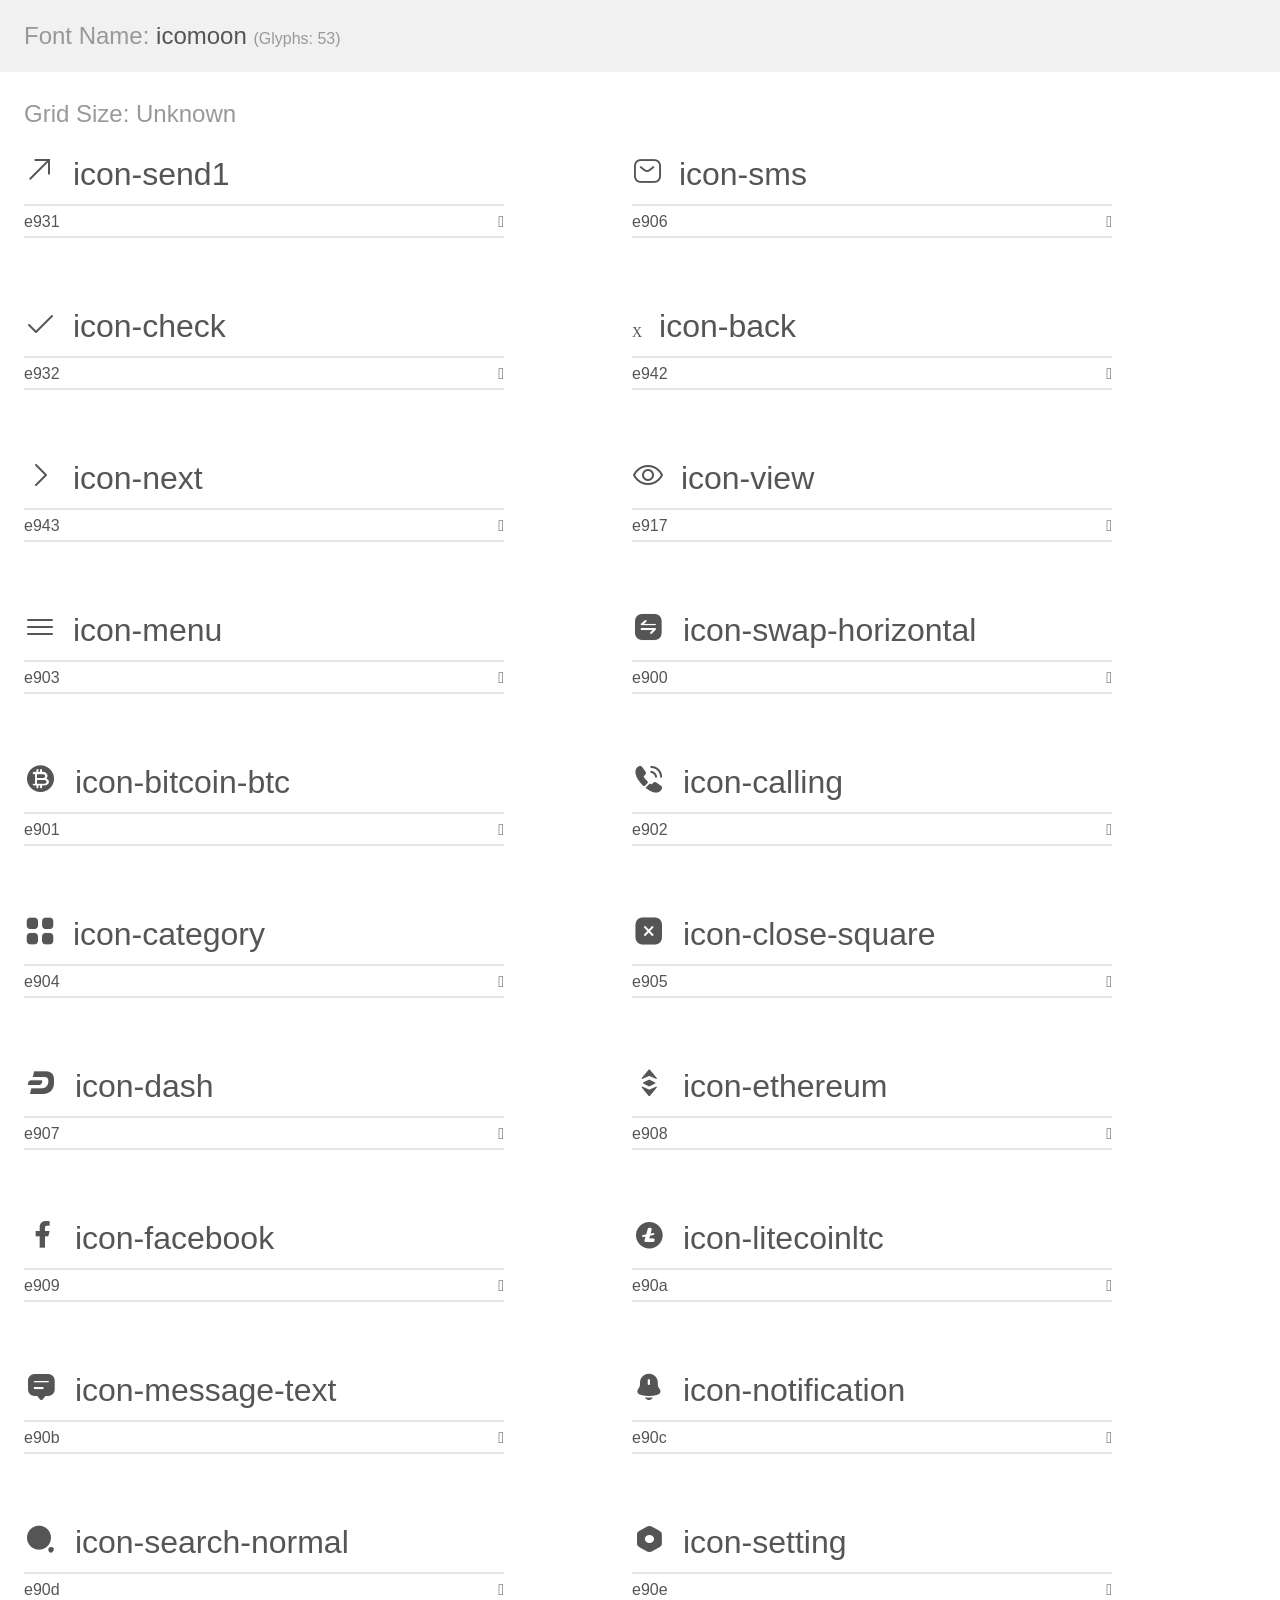
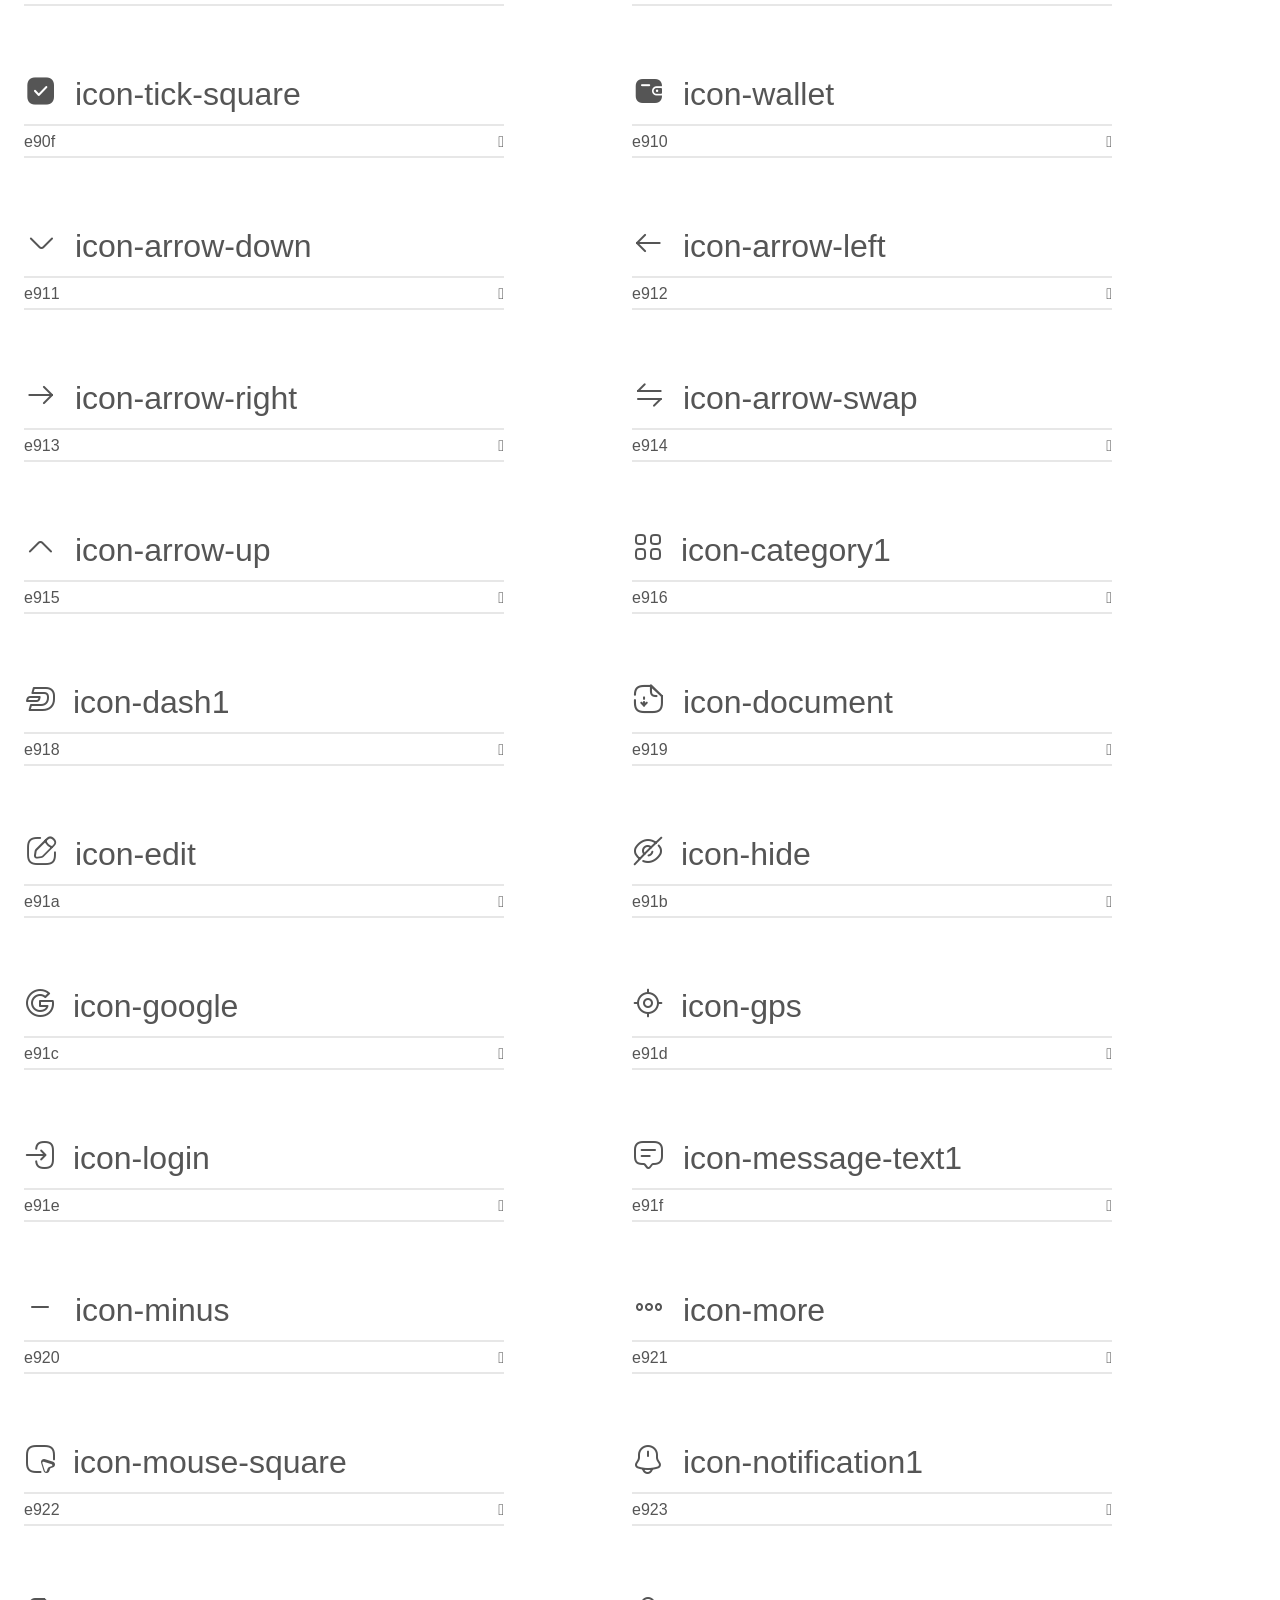
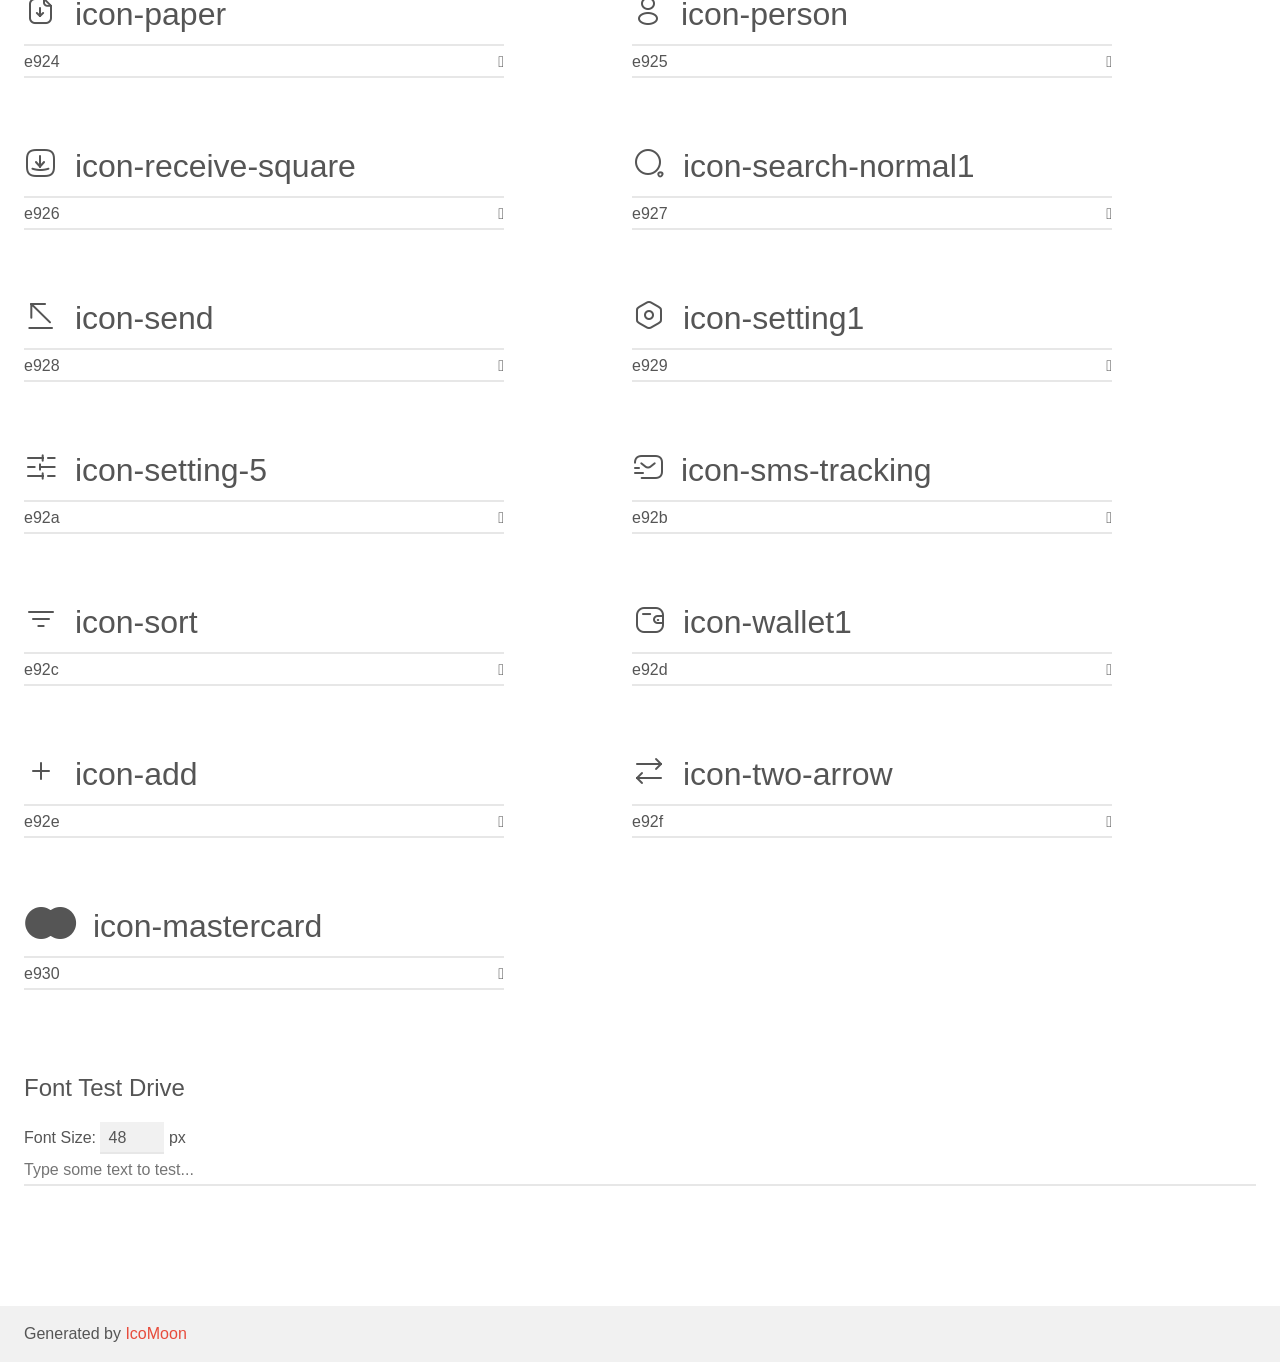
<file: icon/demo.html>
<!doctype html>
<html>
<head>
    <meta charset="utf-8">
    <title>IcoMoon Demo</title>
    <meta name="description" content="An Icon Font Generated By IcoMoon.io">
    <meta name="viewport" content="width=device-width, initial-scale=1">
    <link rel="stylesheet" href="demo-files/demo.css">
    <link rel="stylesheet" href="style.css"></head>
<body>
    <div class="bgc1 clearfix">
        <h1 class="mhmm mvm"><span class="fgc1">Font Name:</span> icomoon <small class="fgc1">(Glyphs:&nbsp;53)</small></h1>
    </div>
    <div class="clearfix mhl ptl">
        <h1 class="mvm mtn fgc1">Grid Size: Unknown</h1>
        <div class="glyph fs1">
            <div class="clearfix bshadow0 pbs">
                <span class="icon-send1"></span>
                <span class="mls"> icon-send1</span>
            </div>
            <fieldset class="fs0 size1of1 clearfix hidden-false">
                <input type="text" readonly value="e931" class="unit size1of2" />
                <input type="text" maxlength="1" readonly value="&#xe931;" class="unitRight size1of2 talign-right" />
            </fieldset>
            <div class="fs0 bshadow0 clearfix hidden-true">
                <span class="unit pvs fgc1">liga: </span>
                <input type="text" readonly value="" class="liga unitRight" />
            </div>
        </div>
        <div class="glyph fs1">
            <div class="clearfix bshadow0 pbs">
                <span class="icon-sms"></span>
                <span class="mls"> icon-sms</span>
            </div>
            <fieldset class="fs0 size1of1 clearfix hidden-false">
                <input type="text" readonly value="e906" class="unit size1of2" />
                <input type="text" maxlength="1" readonly value="&#xe906;" class="unitRight size1of2 talign-right" />
            </fieldset>
            <div class="fs0 bshadow0 clearfix hidden-true">
                <span class="unit pvs fgc1">liga: </span>
                <input type="text" readonly value="" class="liga unitRight" />
            </div>
        </div>
        <div class="glyph fs1">
            <div class="clearfix bshadow0 pbs">
                <span class="icon-check"></span>
                <span class="mls"> icon-check</span>
            </div>
            <fieldset class="fs0 size1of1 clearfix hidden-false">
                <input type="text" readonly value="e932" class="unit size1of2" />
                <input type="text" maxlength="1" readonly value="&#xe932;" class="unitRight size1of2 talign-right" />
            </fieldset>
            <div class="fs0 bshadow0 clearfix hidden-true">
                <span class="unit pvs fgc1">liga: </span>
                <input type="text" readonly value="" class="liga unitRight" />
            </div>
        </div>
        <div class="glyph fs1">
            <div class="clearfix bshadow0 pbs">
                <span class="icon-back"></span>
                <span class="mls"> icon-back</span>
            </div>
            <fieldset class="fs0 size1of1 clearfix hidden-false">
                <input type="text" readonly value="e942" class="unit size1of2" />
                <input type="text" maxlength="1" readonly value="&#xe942;" class="unitRight size1of2 talign-right" />
            </fieldset>
            <div class="fs0 bshadow0 clearfix hidden-true">
                <span class="unit pvs fgc1">liga: </span>
                <input type="text" readonly value="" class="liga unitRight" />
            </div>
        </div>
        <div class="glyph fs1">
            <div class="clearfix bshadow0 pbs">
                <span class="icon-next"></span>
                <span class="mls"> icon-next</span>
            </div>
            <fieldset class="fs0 size1of1 clearfix hidden-false">
                <input type="text" readonly value="e943" class="unit size1of2" />
                <input type="text" maxlength="1" readonly value="&#xe943;" class="unitRight size1of2 talign-right" />
            </fieldset>
            <div class="fs0 bshadow0 clearfix hidden-true">
                <span class="unit pvs fgc1">liga: </span>
                <input type="text" readonly value="" class="liga unitRight" />
            </div>
        </div>
        <div class="glyph fs1">
            <div class="clearfix bshadow0 pbs">
                <span class="icon-view"></span>
                <span class="mls"> icon-view</span>
            </div>
            <fieldset class="fs0 size1of1 clearfix hidden-false">
                <input type="text" readonly value="e917" class="unit size1of2" />
                <input type="text" maxlength="1" readonly value="&#xe917;" class="unitRight size1of2 talign-right" />
            </fieldset>
            <div class="fs0 bshadow0 clearfix hidden-true">
                <span class="unit pvs fgc1">liga: </span>
                <input type="text" readonly value="" class="liga unitRight" />
            </div>
        </div>
        <div class="glyph fs1">
            <div class="clearfix bshadow0 pbs">
                <span class="icon-menu"></span>
                <span class="mls"> icon-menu</span>
            </div>
            <fieldset class="fs0 size1of1 clearfix hidden-false">
                <input type="text" readonly value="e903" class="unit size1of2" />
                <input type="text" maxlength="1" readonly value="&#xe903;" class="unitRight size1of2 talign-right" />
            </fieldset>
            <div class="fs0 bshadow0 clearfix hidden-true">
                <span class="unit pvs fgc1">liga: </span>
                <input type="text" readonly value="" class="liga unitRight" />
            </div>
        </div>
        <div class="glyph fs1">
            <div class="clearfix bshadow0 pbs">
                <span class="icon-swap-horizontal"></span>
                <span class="mls"> icon-swap-horizontal</span>
            </div>
            <fieldset class="fs0 size1of1 clearfix hidden-false">
                <input type="text" readonly value="e900" class="unit size1of2" />
                <input type="text" maxlength="1" readonly value="&#xe900;" class="unitRight size1of2 talign-right" />
            </fieldset>
            <div class="fs0 bshadow0 clearfix hidden-true">
                <span class="unit pvs fgc1">liga: </span>
                <input type="text" readonly value="" class="liga unitRight" />
            </div>
        </div>
        <div class="glyph fs1">
            <div class="clearfix bshadow0 pbs">
                <span class="icon-bitcoin-btc"></span>
                <span class="mls"> icon-bitcoin-btc</span>
            </div>
            <fieldset class="fs0 size1of1 clearfix hidden-false">
                <input type="text" readonly value="e901" class="unit size1of2" />
                <input type="text" maxlength="1" readonly value="&#xe901;" class="unitRight size1of2 talign-right" />
            </fieldset>
            <div class="fs0 bshadow0 clearfix hidden-true">
                <span class="unit pvs fgc1">liga: </span>
                <input type="text" readonly value="" class="liga unitRight" />
            </div>
        </div>
        <div class="glyph fs1">
            <div class="clearfix bshadow0 pbs">
                <span class="icon-calling"></span>
                <span class="mls"> icon-calling</span>
            </div>
            <fieldset class="fs0 size1of1 clearfix hidden-false">
                <input type="text" readonly value="e902" class="unit size1of2" />
                <input type="text" maxlength="1" readonly value="&#xe902;" class="unitRight size1of2 talign-right" />
            </fieldset>
            <div class="fs0 bshadow0 clearfix hidden-true">
                <span class="unit pvs fgc1">liga: </span>
                <input type="text" readonly value="" class="liga unitRight" />
            </div>
        </div>
        <div class="glyph fs1">
            <div class="clearfix bshadow0 pbs">
                <span class="icon-category"></span>
                <span class="mls"> icon-category</span>
            </div>
            <fieldset class="fs0 size1of1 clearfix hidden-false">
                <input type="text" readonly value="e904" class="unit size1of2" />
                <input type="text" maxlength="1" readonly value="&#xe904;" class="unitRight size1of2 talign-right" />
            </fieldset>
            <div class="fs0 bshadow0 clearfix hidden-true">
                <span class="unit pvs fgc1">liga: </span>
                <input type="text" readonly value="" class="liga unitRight" />
            </div>
        </div>
        <div class="glyph fs1">
            <div class="clearfix bshadow0 pbs">
                <span class="icon-close-square"></span>
                <span class="mls"> icon-close-square</span>
            </div>
            <fieldset class="fs0 size1of1 clearfix hidden-false">
                <input type="text" readonly value="e905" class="unit size1of2" />
                <input type="text" maxlength="1" readonly value="&#xe905;" class="unitRight size1of2 talign-right" />
            </fieldset>
            <div class="fs0 bshadow0 clearfix hidden-true">
                <span class="unit pvs fgc1">liga: </span>
                <input type="text" readonly value="" class="liga unitRight" />
            </div>
        </div>
        <div class="glyph fs1">
            <div class="clearfix bshadow0 pbs">
                <span class="icon-dash"></span>
                <span class="mls"> icon-dash</span>
            </div>
            <fieldset class="fs0 size1of1 clearfix hidden-false">
                <input type="text" readonly value="e907" class="unit size1of2" />
                <input type="text" maxlength="1" readonly value="&#xe907;" class="unitRight size1of2 talign-right" />
            </fieldset>
            <div class="fs0 bshadow0 clearfix hidden-true">
                <span class="unit pvs fgc1">liga: </span>
                <input type="text" readonly value="" class="liga unitRight" />
            </div>
        </div>
        <div class="glyph fs1">
            <div class="clearfix bshadow0 pbs">
                <span class="icon-ethereum"></span>
                <span class="mls"> icon-ethereum</span>
            </div>
            <fieldset class="fs0 size1of1 clearfix hidden-false">
                <input type="text" readonly value="e908" class="unit size1of2" />
                <input type="text" maxlength="1" readonly value="&#xe908;" class="unitRight size1of2 talign-right" />
            </fieldset>
            <div class="fs0 bshadow0 clearfix hidden-true">
                <span class="unit pvs fgc1">liga: </span>
                <input type="text" readonly value="" class="liga unitRight" />
            </div>
        </div>
        <div class="glyph fs1">
            <div class="clearfix bshadow0 pbs">
                <span class="icon-facebook"></span>
                <span class="mls"> icon-facebook</span>
            </div>
            <fieldset class="fs0 size1of1 clearfix hidden-false">
                <input type="text" readonly value="e909" class="unit size1of2" />
                <input type="text" maxlength="1" readonly value="&#xe909;" class="unitRight size1of2 talign-right" />
            </fieldset>
            <div class="fs0 bshadow0 clearfix hidden-true">
                <span class="unit pvs fgc1">liga: </span>
                <input type="text" readonly value="" class="liga unitRight" />
            </div>
        </div>
        <div class="glyph fs1">
            <div class="clearfix bshadow0 pbs">
                <span class="icon-litecoinltc"></span>
                <span class="mls"> icon-litecoinltc</span>
            </div>
            <fieldset class="fs0 size1of1 clearfix hidden-false">
                <input type="text" readonly value="e90a" class="unit size1of2" />
                <input type="text" maxlength="1" readonly value="&#xe90a;" class="unitRight size1of2 talign-right" />
            </fieldset>
            <div class="fs0 bshadow0 clearfix hidden-true">
                <span class="unit pvs fgc1">liga: </span>
                <input type="text" readonly value="" class="liga unitRight" />
            </div>
        </div>
        <div class="glyph fs1">
            <div class="clearfix bshadow0 pbs">
                <span class="icon-message-text"></span>
                <span class="mls"> icon-message-text</span>
            </div>
            <fieldset class="fs0 size1of1 clearfix hidden-false">
                <input type="text" readonly value="e90b" class="unit size1of2" />
                <input type="text" maxlength="1" readonly value="&#xe90b;" class="unitRight size1of2 talign-right" />
            </fieldset>
            <div class="fs0 bshadow0 clearfix hidden-true">
                <span class="unit pvs fgc1">liga: </span>
                <input type="text" readonly value="" class="liga unitRight" />
            </div>
        </div>
        <div class="glyph fs1">
            <div class="clearfix bshadow0 pbs">
                <span class="icon-notification"></span>
                <span class="mls"> icon-notification</span>
            </div>
            <fieldset class="fs0 size1of1 clearfix hidden-false">
                <input type="text" readonly value="e90c" class="unit size1of2" />
                <input type="text" maxlength="1" readonly value="&#xe90c;" class="unitRight size1of2 talign-right" />
            </fieldset>
            <div class="fs0 bshadow0 clearfix hidden-true">
                <span class="unit pvs fgc1">liga: </span>
                <input type="text" readonly value="" class="liga unitRight" />
            </div>
        </div>
        <div class="glyph fs1">
            <div class="clearfix bshadow0 pbs">
                <span class="icon-search-normal"></span>
                <span class="mls"> icon-search-normal</span>
            </div>
            <fieldset class="fs0 size1of1 clearfix hidden-false">
                <input type="text" readonly value="e90d" class="unit size1of2" />
                <input type="text" maxlength="1" readonly value="&#xe90d;" class="unitRight size1of2 talign-right" />
            </fieldset>
            <div class="fs0 bshadow0 clearfix hidden-true">
                <span class="unit pvs fgc1">liga: </span>
                <input type="text" readonly value="" class="liga unitRight" />
            </div>
        </div>
        <div class="glyph fs1">
            <div class="clearfix bshadow0 pbs">
                <span class="icon-setting"></span>
                <span class="mls"> icon-setting</span>
            </div>
            <fieldset class="fs0 size1of1 clearfix hidden-false">
                <input type="text" readonly value="e90e" class="unit size1of2" />
                <input type="text" maxlength="1" readonly value="&#xe90e;" class="unitRight size1of2 talign-right" />
            </fieldset>
            <div class="fs0 bshadow0 clearfix hidden-true">
                <span class="unit pvs fgc1">liga: </span>
                <input type="text" readonly value="" class="liga unitRight" />
            </div>
        </div>
        <div class="glyph fs1">
            <div class="clearfix bshadow0 pbs">
                <span class="icon-tick-square"></span>
                <span class="mls"> icon-tick-square</span>
            </div>
            <fieldset class="fs0 size1of1 clearfix hidden-false">
                <input type="text" readonly value="e90f" class="unit size1of2" />
                <input type="text" maxlength="1" readonly value="&#xe90f;" class="unitRight size1of2 talign-right" />
            </fieldset>
            <div class="fs0 bshadow0 clearfix hidden-true">
                <span class="unit pvs fgc1">liga: </span>
                <input type="text" readonly value="" class="liga unitRight" />
            </div>
        </div>
        <div class="glyph fs1">
            <div class="clearfix bshadow0 pbs">
                <span class="icon-wallet"></span>
                <span class="mls"> icon-wallet</span>
            </div>
            <fieldset class="fs0 size1of1 clearfix hidden-false">
                <input type="text" readonly value="e910" class="unit size1of2" />
                <input type="text" maxlength="1" readonly value="&#xe910;" class="unitRight size1of2 talign-right" />
            </fieldset>
            <div class="fs0 bshadow0 clearfix hidden-true">
                <span class="unit pvs fgc1">liga: </span>
                <input type="text" readonly value="" class="liga unitRight" />
            </div>
        </div>
        <div class="glyph fs1">
            <div class="clearfix bshadow0 pbs">
                <span class="icon-arrow-down"></span>
                <span class="mls"> icon-arrow-down</span>
            </div>
            <fieldset class="fs0 size1of1 clearfix hidden-false">
                <input type="text" readonly value="e911" class="unit size1of2" />
                <input type="text" maxlength="1" readonly value="&#xe911;" class="unitRight size1of2 talign-right" />
            </fieldset>
            <div class="fs0 bshadow0 clearfix hidden-true">
                <span class="unit pvs fgc1">liga: </span>
                <input type="text" readonly value="" class="liga unitRight" />
            </div>
        </div>
        <div class="glyph fs1">
            <div class="clearfix bshadow0 pbs">
                <span class="icon-arrow-left"></span>
                <span class="mls"> icon-arrow-left</span>
            </div>
            <fieldset class="fs0 size1of1 clearfix hidden-false">
                <input type="text" readonly value="e912" class="unit size1of2" />
                <input type="text" maxlength="1" readonly value="&#xe912;" class="unitRight size1of2 talign-right" />
            </fieldset>
            <div class="fs0 bshadow0 clearfix hidden-true">
                <span class="unit pvs fgc1">liga: </span>
                <input type="text" readonly value="" class="liga unitRight" />
            </div>
        </div>
        <div class="glyph fs1">
            <div class="clearfix bshadow0 pbs">
                <span class="icon-arrow-right"></span>
                <span class="mls"> icon-arrow-right</span>
            </div>
            <fieldset class="fs0 size1of1 clearfix hidden-false">
                <input type="text" readonly value="e913" class="unit size1of2" />
                <input type="text" maxlength="1" readonly value="&#xe913;" class="unitRight size1of2 talign-right" />
            </fieldset>
            <div class="fs0 bshadow0 clearfix hidden-true">
                <span class="unit pvs fgc1">liga: </span>
                <input type="text" readonly value="" class="liga unitRight" />
            </div>
        </div>
        <div class="glyph fs1">
            <div class="clearfix bshadow0 pbs">
                <span class="icon-arrow-swap"></span>
                <span class="mls"> icon-arrow-swap</span>
            </div>
            <fieldset class="fs0 size1of1 clearfix hidden-false">
                <input type="text" readonly value="e914" class="unit size1of2" />
                <input type="text" maxlength="1" readonly value="&#xe914;" class="unitRight size1of2 talign-right" />
            </fieldset>
            <div class="fs0 bshadow0 clearfix hidden-true">
                <span class="unit pvs fgc1">liga: </span>
                <input type="text" readonly value="" class="liga unitRight" />
            </div>
        </div>
        <div class="glyph fs1">
            <div class="clearfix bshadow0 pbs">
                <span class="icon-arrow-up"></span>
                <span class="mls"> icon-arrow-up</span>
            </div>
            <fieldset class="fs0 size1of1 clearfix hidden-false">
                <input type="text" readonly value="e915" class="unit size1of2" />
                <input type="text" maxlength="1" readonly value="&#xe915;" class="unitRight size1of2 talign-right" />
            </fieldset>
            <div class="fs0 bshadow0 clearfix hidden-true">
                <span class="unit pvs fgc1">liga: </span>
                <input type="text" readonly value="" class="liga unitRight" />
            </div>
        </div>
        <div class="glyph fs1">
            <div class="clearfix bshadow0 pbs">
                <span class="icon-category1"></span>
                <span class="mls"> icon-category1</span>
            </div>
            <fieldset class="fs0 size1of1 clearfix hidden-false">
                <input type="text" readonly value="e916" class="unit size1of2" />
                <input type="text" maxlength="1" readonly value="&#xe916;" class="unitRight size1of2 talign-right" />
            </fieldset>
            <div class="fs0 bshadow0 clearfix hidden-true">
                <span class="unit pvs fgc1">liga: </span>
                <input type="text" readonly value="" class="liga unitRight" />
            </div>
        </div>
        <div class="glyph fs1">
            <div class="clearfix bshadow0 pbs">
                <span class="icon-dash1"></span>
                <span class="mls"> icon-dash1</span>
            </div>
            <fieldset class="fs0 size1of1 clearfix hidden-false">
                <input type="text" readonly value="e918" class="unit size1of2" />
                <input type="text" maxlength="1" readonly value="&#xe918;" class="unitRight size1of2 talign-right" />
            </fieldset>
            <div class="fs0 bshadow0 clearfix hidden-true">
                <span class="unit pvs fgc1">liga: </span>
                <input type="text" readonly value="" class="liga unitRight" />
            </div>
        </div>
        <div class="glyph fs1">
            <div class="clearfix bshadow0 pbs">
                <span class="icon-document"></span>
                <span class="mls"> icon-document</span>
            </div>
            <fieldset class="fs0 size1of1 clearfix hidden-false">
                <input type="text" readonly value="e919" class="unit size1of2" />
                <input type="text" maxlength="1" readonly value="&#xe919;" class="unitRight size1of2 talign-right" />
            </fieldset>
            <div class="fs0 bshadow0 clearfix hidden-true">
                <span class="unit pvs fgc1">liga: </span>
                <input type="text" readonly value="" class="liga unitRight" />
            </div>
        </div>
        <div class="glyph fs1">
            <div class="clearfix bshadow0 pbs">
                <span class="icon-edit"></span>
                <span class="mls"> icon-edit</span>
            </div>
            <fieldset class="fs0 size1of1 clearfix hidden-false">
                <input type="text" readonly value="e91a" class="unit size1of2" />
                <input type="text" maxlength="1" readonly value="&#xe91a;" class="unitRight size1of2 talign-right" />
            </fieldset>
            <div class="fs0 bshadow0 clearfix hidden-true">
                <span class="unit pvs fgc1">liga: </span>
                <input type="text" readonly value="" class="liga unitRight" />
            </div>
        </div>
        <div class="glyph fs1">
            <div class="clearfix bshadow0 pbs">
                <span class="icon-hide"></span>
                <span class="mls"> icon-hide</span>
            </div>
            <fieldset class="fs0 size1of1 clearfix hidden-false">
                <input type="text" readonly value="e91b" class="unit size1of2" />
                <input type="text" maxlength="1" readonly value="&#xe91b;" class="unitRight size1of2 talign-right" />
            </fieldset>
            <div class="fs0 bshadow0 clearfix hidden-true">
                <span class="unit pvs fgc1">liga: </span>
                <input type="text" readonly value="" class="liga unitRight" />
            </div>
        </div>
        <div class="glyph fs1">
            <div class="clearfix bshadow0 pbs">
                <span class="icon-google"></span>
                <span class="mls"> icon-google</span>
            </div>
            <fieldset class="fs0 size1of1 clearfix hidden-false">
                <input type="text" readonly value="e91c" class="unit size1of2" />
                <input type="text" maxlength="1" readonly value="&#xe91c;" class="unitRight size1of2 talign-right" />
            </fieldset>
            <div class="fs0 bshadow0 clearfix hidden-true">
                <span class="unit pvs fgc1">liga: </span>
                <input type="text" readonly value="" class="liga unitRight" />
            </div>
        </div>
        <div class="glyph fs1">
            <div class="clearfix bshadow0 pbs">
                <span class="icon-gps"></span>
                <span class="mls"> icon-gps</span>
            </div>
            <fieldset class="fs0 size1of1 clearfix hidden-false">
                <input type="text" readonly value="e91d" class="unit size1of2" />
                <input type="text" maxlength="1" readonly value="&#xe91d;" class="unitRight size1of2 talign-right" />
            </fieldset>
            <div class="fs0 bshadow0 clearfix hidden-true">
                <span class="unit pvs fgc1">liga: </span>
                <input type="text" readonly value="" class="liga unitRight" />
            </div>
        </div>
        <div class="glyph fs1">
            <div class="clearfix bshadow0 pbs">
                <span class="icon-login"></span>
                <span class="mls"> icon-login</span>
            </div>
            <fieldset class="fs0 size1of1 clearfix hidden-false">
                <input type="text" readonly value="e91e" class="unit size1of2" />
                <input type="text" maxlength="1" readonly value="&#xe91e;" class="unitRight size1of2 talign-right" />
            </fieldset>
            <div class="fs0 bshadow0 clearfix hidden-true">
                <span class="unit pvs fgc1">liga: </span>
                <input type="text" readonly value="" class="liga unitRight" />
            </div>
        </div>
        <div class="glyph fs1">
            <div class="clearfix bshadow0 pbs">
                <span class="icon-message-text1"></span>
                <span class="mls"> icon-message-text1</span>
            </div>
            <fieldset class="fs0 size1of1 clearfix hidden-false">
                <input type="text" readonly value="e91f" class="unit size1of2" />
                <input type="text" maxlength="1" readonly value="&#xe91f;" class="unitRight size1of2 talign-right" />
            </fieldset>
            <div class="fs0 bshadow0 clearfix hidden-true">
                <span class="unit pvs fgc1">liga: </span>
                <input type="text" readonly value="" class="liga unitRight" />
            </div>
        </div>
        <div class="glyph fs1">
            <div class="clearfix bshadow0 pbs">
                <span class="icon-minus"></span>
                <span class="mls"> icon-minus</span>
            </div>
            <fieldset class="fs0 size1of1 clearfix hidden-false">
                <input type="text" readonly value="e920" class="unit size1of2" />
                <input type="text" maxlength="1" readonly value="&#xe920;" class="unitRight size1of2 talign-right" />
            </fieldset>
            <div class="fs0 bshadow0 clearfix hidden-true">
                <span class="unit pvs fgc1">liga: </span>
                <input type="text" readonly value="" class="liga unitRight" />
            </div>
        </div>
        <div class="glyph fs1">
            <div class="clearfix bshadow0 pbs">
                <span class="icon-more"></span>
                <span class="mls"> icon-more</span>
            </div>
            <fieldset class="fs0 size1of1 clearfix hidden-false">
                <input type="text" readonly value="e921" class="unit size1of2" />
                <input type="text" maxlength="1" readonly value="&#xe921;" class="unitRight size1of2 talign-right" />
            </fieldset>
            <div class="fs0 bshadow0 clearfix hidden-true">
                <span class="unit pvs fgc1">liga: </span>
                <input type="text" readonly value="" class="liga unitRight" />
            </div>
        </div>
        <div class="glyph fs1">
            <div class="clearfix bshadow0 pbs">
                <span class="icon-mouse-square"></span>
                <span class="mls"> icon-mouse-square</span>
            </div>
            <fieldset class="fs0 size1of1 clearfix hidden-false">
                <input type="text" readonly value="e922" class="unit size1of2" />
                <input type="text" maxlength="1" readonly value="&#xe922;" class="unitRight size1of2 talign-right" />
            </fieldset>
            <div class="fs0 bshadow0 clearfix hidden-true">
                <span class="unit pvs fgc1">liga: </span>
                <input type="text" readonly value="" class="liga unitRight" />
            </div>
        </div>
        <div class="glyph fs1">
            <div class="clearfix bshadow0 pbs">
                <span class="icon-notification1"></span>
                <span class="mls"> icon-notification1</span>
            </div>
            <fieldset class="fs0 size1of1 clearfix hidden-false">
                <input type="text" readonly value="e923" class="unit size1of2" />
                <input type="text" maxlength="1" readonly value="&#xe923;" class="unitRight size1of2 talign-right" />
            </fieldset>
            <div class="fs0 bshadow0 clearfix hidden-true">
                <span class="unit pvs fgc1">liga: </span>
                <input type="text" readonly value="" class="liga unitRight" />
            </div>
        </div>
        <div class="glyph fs1">
            <div class="clearfix bshadow0 pbs">
                <span class="icon-paper"></span>
                <span class="mls"> icon-paper</span>
            </div>
            <fieldset class="fs0 size1of1 clearfix hidden-false">
                <input type="text" readonly value="e924" class="unit size1of2" />
                <input type="text" maxlength="1" readonly value="&#xe924;" class="unitRight size1of2 talign-right" />
            </fieldset>
            <div class="fs0 bshadow0 clearfix hidden-true">
                <span class="unit pvs fgc1">liga: </span>
                <input type="text" readonly value="" class="liga unitRight" />
            </div>
        </div>
        <div class="glyph fs1">
            <div class="clearfix bshadow0 pbs">
                <span class="icon-person"></span>
                <span class="mls"> icon-person</span>
            </div>
            <fieldset class="fs0 size1of1 clearfix hidden-false">
                <input type="text" readonly value="e925" class="unit size1of2" />
                <input type="text" maxlength="1" readonly value="&#xe925;" class="unitRight size1of2 talign-right" />
            </fieldset>
            <div class="fs0 bshadow0 clearfix hidden-true">
                <span class="unit pvs fgc1">liga: </span>
                <input type="text" readonly value="" class="liga unitRight" />
            </div>
        </div>
        <div class="glyph fs1">
            <div class="clearfix bshadow0 pbs">
                <span class="icon-receive-square"></span>
                <span class="mls"> icon-receive-square</span>
            </div>
            <fieldset class="fs0 size1of1 clearfix hidden-false">
                <input type="text" readonly value="e926" class="unit size1of2" />
                <input type="text" maxlength="1" readonly value="&#xe926;" class="unitRight size1of2 talign-right" />
            </fieldset>
            <div class="fs0 bshadow0 clearfix hidden-true">
                <span class="unit pvs fgc1">liga: </span>
                <input type="text" readonly value="" class="liga unitRight" />
            </div>
        </div>
        <div class="glyph fs1">
            <div class="clearfix bshadow0 pbs">
                <span class="icon-search-normal1"></span>
                <span class="mls"> icon-search-normal1</span>
            </div>
            <fieldset class="fs0 size1of1 clearfix hidden-false">
                <input type="text" readonly value="e927" class="unit size1of2" />
                <input type="text" maxlength="1" readonly value="&#xe927;" class="unitRight size1of2 talign-right" />
            </fieldset>
            <div class="fs0 bshadow0 clearfix hidden-true">
                <span class="unit pvs fgc1">liga: </span>
                <input type="text" readonly value="" class="liga unitRight" />
            </div>
        </div>
        <div class="glyph fs1">
            <div class="clearfix bshadow0 pbs">
                <span class="icon-send"></span>
                <span class="mls"> icon-send</span>
            </div>
            <fieldset class="fs0 size1of1 clearfix hidden-false">
                <input type="text" readonly value="e928" class="unit size1of2" />
                <input type="text" maxlength="1" readonly value="&#xe928;" class="unitRight size1of2 talign-right" />
            </fieldset>
            <div class="fs0 bshadow0 clearfix hidden-true">
                <span class="unit pvs fgc1">liga: </span>
                <input type="text" readonly value="" class="liga unitRight" />
            </div>
        </div>
        <div class="glyph fs1">
            <div class="clearfix bshadow0 pbs">
                <span class="icon-setting1"></span>
                <span class="mls"> icon-setting1</span>
            </div>
            <fieldset class="fs0 size1of1 clearfix hidden-false">
                <input type="text" readonly value="e929" class="unit size1of2" />
                <input type="text" maxlength="1" readonly value="&#xe929;" class="unitRight size1of2 talign-right" />
            </fieldset>
            <div class="fs0 bshadow0 clearfix hidden-true">
                <span class="unit pvs fgc1">liga: </span>
                <input type="text" readonly value="" class="liga unitRight" />
            </div>
        </div>
        <div class="glyph fs1">
            <div class="clearfix bshadow0 pbs">
                <span class="icon-setting-5"></span>
                <span class="mls"> icon-setting-5</span>
            </div>
            <fieldset class="fs0 size1of1 clearfix hidden-false">
                <input type="text" readonly value="e92a" class="unit size1of2" />
                <input type="text" maxlength="1" readonly value="&#xe92a;" class="unitRight size1of2 talign-right" />
            </fieldset>
            <div class="fs0 bshadow0 clearfix hidden-true">
                <span class="unit pvs fgc1">liga: </span>
                <input type="text" readonly value="" class="liga unitRight" />
            </div>
        </div>
        <div class="glyph fs1">
            <div class="clearfix bshadow0 pbs">
                <span class="icon-sms-tracking"></span>
                <span class="mls"> icon-sms-tracking</span>
            </div>
            <fieldset class="fs0 size1of1 clearfix hidden-false">
                <input type="text" readonly value="e92b" class="unit size1of2" />
                <input type="text" maxlength="1" readonly value="&#xe92b;" class="unitRight size1of2 talign-right" />
            </fieldset>
            <div class="fs0 bshadow0 clearfix hidden-true">
                <span class="unit pvs fgc1">liga: </span>
                <input type="text" readonly value="" class="liga unitRight" />
            </div>
        </div>
        <div class="glyph fs1">
            <div class="clearfix bshadow0 pbs">
                <span class="icon-sort"></span>
                <span class="mls"> icon-sort</span>
            </div>
            <fieldset class="fs0 size1of1 clearfix hidden-false">
                <input type="text" readonly value="e92c" class="unit size1of2" />
                <input type="text" maxlength="1" readonly value="&#xe92c;" class="unitRight size1of2 talign-right" />
            </fieldset>
            <div class="fs0 bshadow0 clearfix hidden-true">
                <span class="unit pvs fgc1">liga: </span>
                <input type="text" readonly value="" class="liga unitRight" />
            </div>
        </div>
        <div class="glyph fs1">
            <div class="clearfix bshadow0 pbs">
                <span class="icon-wallet1"></span>
                <span class="mls"> icon-wallet1</span>
            </div>
            <fieldset class="fs0 size1of1 clearfix hidden-false">
                <input type="text" readonly value="e92d" class="unit size1of2" />
                <input type="text" maxlength="1" readonly value="&#xe92d;" class="unitRight size1of2 talign-right" />
            </fieldset>
            <div class="fs0 bshadow0 clearfix hidden-true">
                <span class="unit pvs fgc1">liga: </span>
                <input type="text" readonly value="" class="liga unitRight" />
            </div>
        </div>
        <div class="glyph fs1">
            <div class="clearfix bshadow0 pbs">
                <span class="icon-add"></span>
                <span class="mls"> icon-add</span>
            </div>
            <fieldset class="fs0 size1of1 clearfix hidden-false">
                <input type="text" readonly value="e92e" class="unit size1of2" />
                <input type="text" maxlength="1" readonly value="&#xe92e;" class="unitRight size1of2 talign-right" />
            </fieldset>
            <div class="fs0 bshadow0 clearfix hidden-true">
                <span class="unit pvs fgc1">liga: </span>
                <input type="text" readonly value="" class="liga unitRight" />
            </div>
        </div>
        <div class="glyph fs1">
            <div class="clearfix bshadow0 pbs">
                <span class="icon-two-arrow"></span>
                <span class="mls"> icon-two-arrow</span>
            </div>
            <fieldset class="fs0 size1of1 clearfix hidden-false">
                <input type="text" readonly value="e92f" class="unit size1of2" />
                <input type="text" maxlength="1" readonly value="&#xe92f;" class="unitRight size1of2 talign-right" />
            </fieldset>
            <div class="fs0 bshadow0 clearfix hidden-true">
                <span class="unit pvs fgc1">liga: </span>
                <input type="text" readonly value="" class="liga unitRight" />
            </div>
        </div>
        <div class="glyph fs1">
            <div class="clearfix bshadow0 pbs">
                <span class="icon-mastercard"></span>
                <span class="mls"> icon-mastercard</span>
            </div>
            <fieldset class="fs0 size1of1 clearfix hidden-false">
                <input type="text" readonly value="e930" class="unit size1of2" />
                <input type="text" maxlength="1" readonly value="&#xe930;" class="unitRight size1of2 talign-right" />
            </fieldset>
            <div class="fs0 bshadow0 clearfix hidden-true">
                <span class="unit pvs fgc1">liga: </span>
                <input type="text" readonly value="" class="liga unitRight" />
            </div>
        </div>
    </div>

    <!--[if gt IE 8]><!-->
    <div class="mhl clearfix mbl">
        <h1>Font Test Drive</h1>
        <label>
            Font Size: <input id="fontSize" type="number" class="textbox0 mbm"
            min="8" value="48" />
            px
        </label>
        <input id="testText" type="text" class="phl size1of1 mvl"
        placeholder="Type some text to test..." value=""/>
        <div id="testDrive" class="icon-" style="font-family: icomoon">&nbsp;
        </div>
    </div>
    <!--<![endif]-->
    <div class="bgc1 clearfix">
        <p class="mhl">Generated by <a href="https://icomoon.io/app">IcoMoon</a></p>
    </div>

    <script src="demo-files/demo.js"></script>
</body>
</html>
</file>
<file: icon/demo-files/demo.css>
body {
  padding: 0;
  margin: 0;
  font-family: sans-serif;
  font-size: 1em;
  line-height: 1.5;
  color: #555;
  background: #fff;
}
h1 {
  font-size: 1.5em;
  font-weight: normal;
}
small {
  font-size: .66666667em;
}
a {
  color: #e74c3c;
  text-decoration: none;
}
a:hover, a:focus {
  box-shadow: 0 1px #e74c3c;
}
.bshadow0, input {
  box-shadow: inset 0 -2px #e7e7e7;
}
input:hover {
  box-shadow: inset 0 -2px #ccc;
}
input, fieldset {
  font-family: sans-serif;
  font-size: 1em;
  margin: 0;
  padding: 0;
  border: 0;
}
input {
  color: inherit;
  line-height: 1.5;
  height: 1.5em;
  padding: .25em 0;
}
input:focus {
  outline: none;
  box-shadow: inset 0 -2px #449fdb;
}
.glyph {
  font-size: 16px;
  width: 15em;
  padding-bottom: 1em;
  margin-right: 4em;
  margin-bottom: 1em;
  float: left;
  overflow: hidden;
}
.liga {
  width: 80%;
  width: calc(100% - 2.5em);
}
.talign-right {
  text-align: right;
}
.talign-center {
  text-align: center;
}
.bgc1 {
  background: #f1f1f1;
}
.fgc1 {
  color: #999;
}
.fgc0 {
  color: #000;
}
p {
  margin-top: 1em;
  margin-bottom: 1em;
}
.mvm {
  margin-top: .75em;
  margin-bottom: .75em;
}
.mtn {
  margin-top: 0;
}
.mtl, .mal {
  margin-top: 1.5em;
}
.mbl, .mal {
  margin-bottom: 1.5em;
}
.mal, .mhl {
  margin-left: 1.5em;
  margin-right: 1.5em;
}
.mhmm {
  margin-left: 1em;
  margin-right: 1em;
}
.mls {
  margin-left: .25em;
}
.ptl {
  padding-top: 1.5em;
}
.pbs, .pvs {
  padding-bottom: .25em;
}
.pvs, .pts {
  padding-top: .25em;
}
.unit {
  float: left;
}
.unitRight {
  float: right;
}
.size1of2 {
  width: 50%;
}
.size1of1 {
  width: 100%;
}
.clearfix:before, .clearfix:after {
  content: " ";
  display: table;
}
.clearfix:after {
  clear: both;
}
.hidden-true {
  display: none;
}
.textbox0 {
  width: 3em;
  background: #f1f1f1;
  padding: .25em .5em;
  line-height: 1.5;
  height: 1.5em;
}
#testDrive {
  display: block;
  padding-top: 24px;
  line-height: 1.5;
}
.fs0 {
  font-size: 16px;
}
.fs1 {
  font-size: 32px;
}
</file>
<file: icon/style.css>
@font-face {
  font-family: 'icomoon';
  src:  url('fonts/icomoon.eot?lz4b02');
  src:  url('fonts/icomoon.eot?lz4b02#iefix') format('embedded-opentype'),
    url('fonts/icomoon.ttf?lz4b02') format('truetype'),
    url('fonts/icomoon.woff?lz4b02') format('woff'),
    url('fonts/icomoon.svg?lz4b02#icomoon') format('svg');
  font-weight: normal;
  font-style: normal;
  font-display: block;
}

[class^="icon-"], [class*=" icon-"] {
  /* use !important to prevent issues with browser extensions that change fonts */
  font-family: 'icomoon' !important;
  speak: never;
  font-style: normal;
  font-weight: normal;
  font-variant: normal;
  text-transform: none;
  line-height: 1;

  /* Better Font Rendering =========== */
  -webkit-font-smoothing: antialiased;
  -moz-osx-font-smoothing: grayscale;
}

.icon-send1:before {
  content: "\e931";
}
.icon-sms:before {
  content: "\e906";
}
.icon-check:before {
  content: "\e932";
}
.icon-back:before {
  content: "\58";
  font-family: 'FontAwesome';
  font-size: 14px;
}
i.icon-back {
    display: flex;
}
.icon-next:before {
  content: "\e943";
}
.icon-view:before {
  content: "\e917";
}
.icon-menu:before {
  content: "\e903";
}
.icon-swap-horizontal:before {
  content: "\e900";
}
.icon-bitcoin-btc:before {
  content: "\e901";
}
.icon-calling:before {
  content: "\e902";
}
.icon-category:before {
  content: "\e904";
}
.icon-close-square:before {
  content: "\e905";
}
.icon-dash:before {
  content: "\e907";
}
.icon-ethereum:before {
  content: "\e908";
}
.icon-facebook:before {
  content: "\e909";
}
.icon-litecoinltc:before {
  content: "\e90a";
}
.icon-message-text:before {
  content: "\e90b";
}
.icon-notification:before {
  content: "\e90c";
}
.icon-search-normal:before {
  content: "\e90d";
}
.icon-setting:before {
  content: "\e90e";
}
.icon-tick-square:before {
  content: "\e90f";
}
.icon-wallet:before {
  content: "\e910";
}
.icon-arrow-down:before {
  content: "\e911";
}
.icon-arrow-left:before {
  content: "\e912";
}
.icon-arrow-right:before {
  content: "\e913";
}
.icon-arrow-swap:before {
  content: "\e914";
}
.icon-arrow-up:before {
  content: "\e915";
}
.icon-category1:before {
  content: "\e916";
}
.icon-dash1:before {
  content: "\e918";
}
.icon-document:before {
  content: "\e919";
}
.icon-edit:before {
  content: "\e91a";
}
.icon-hide:before {
  content: "\e91b";
}
.icon-google:before {
  content: "\e91c";
}
.icon-gps:before {
  content: "\e91d";
}
.icon-login:before {
  content: "\e91e";
}
.icon-message-text1:before {
  content: "\e91f";
}
.icon-minus:before {
  content: "\e920";
}
.icon-more:before {
  content: "\e921";
}
.icon-mouse-square:before {
  content: "\e922";
}
.icon-notification1:before {
  content: "\e923";
}
.icon-paper:before {
  content: "\e924";
}
.icon-person:before {
  content: "\e925";
}
.icon-receive-square:before {
  content: "\e926";
}
.icon-search-normal1:before {
  content: "\e927";
}
.icon-send:before {
  content: "\e928";
}
.icon-setting1:before {
  content: "\e929";
}
.icon-setting-5:before {
  content: "\e92a";
}
.icon-sms-tracking:before {
  content: "\e92b";
}
.icon-sort:before {
  content: "\e92c";
}
.icon-wallet1:before {
  content: "\e92d";
}
.icon-add:before {
  content: "\e92e";
}
.icon-two-arrow:before {
  content: "\e92f";
}
.icon-mastercard:before {
  content: "\e930";
}
</file>
